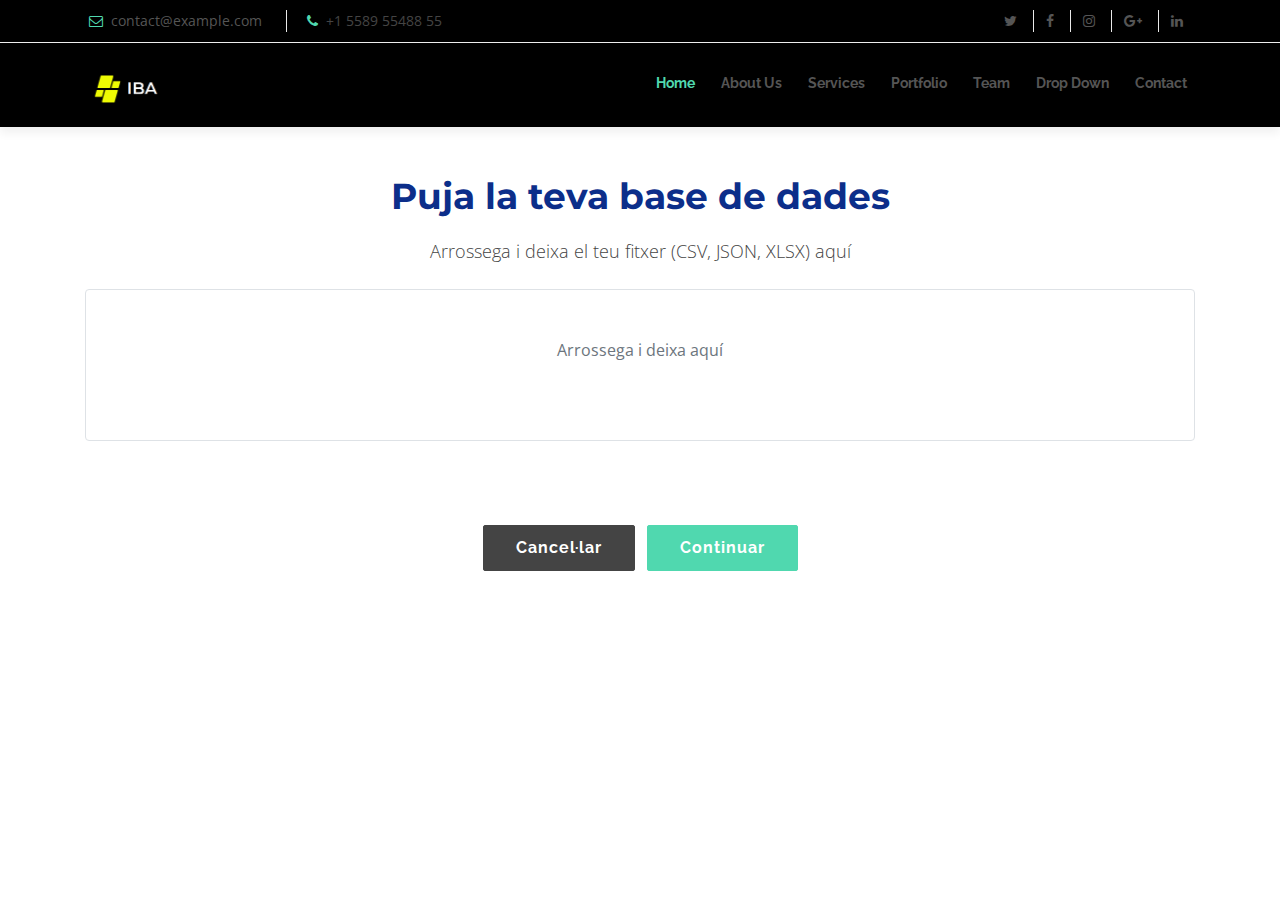
<file: page2.html>
<!DOCTYPE html>
<html lang="es">
    <head>
        <meta charset="utf-8">
        <title>Prueva</title>
        <meta content="width=device-width, initial-scale=1.0" name="viewport">
        <meta content="" name="keywords">
        <meta content="" name="description">
      
        <!-- Favicons -->
        <link href="img/logo.png" rel="icon">
        <link href="img/logo.png" rel="apple-touch-icon">
      
        <!-- Google Fonts -->
        <link href="https://fonts.googleapis.com/css?family=Open+Sans:300,300i,400,400i,700,700i|Raleway:300,400,500,700,800|Montserrat:300,400,700" rel="stylesheet">
      
        <!-- Bootstrap CSS File -->
        <link href="lib/bootstrap/css/bootstrap.min.css" rel="stylesheet">
      
        <!-- Libraries CSS Files -->
        <link href="lib/font-awesome/css/font-awesome.min.css" rel="stylesheet">
        <link href="lib/animate/animate.min.css" rel="stylesheet">
        <link href="lib/ionicons/css/ionicons.min.css" rel="stylesheet">
        <link href="lib/owlcarousel/assets/owl.carousel.min.css" rel="stylesheet">
        <link href="lib/magnific-popup/magnific-popup.css" rel="stylesheet">
        <link href="lib/ionicons/css/ionicons.min.css" rel="stylesheet">
      
        <!-- Main Stylesheet File -->
        <link href="css/style.css" rel="stylesheet">
      
        <!-- =======================================================
          Theme Name: Reveal
          Theme URL: https://bootstrapmade.com/reveal-bootstrap-corporate-template/
          Author: BootstrapMade.com
          License: https://bootstrapmade.com/license/
        ======================================================= -->
      </head>
<body>
    <!--==========================
    Top Bar
  ============================-->
  <section id="topbar" class="d-none d-lg-block">
    <div class="container clearfix">
      <div class="contact-info float-left">
        <i class="fa fa-envelope-o"></i> <a href="mailto:contact@example.com">contact@example.com</a>
        <i class="fa fa-phone"></i> +1 5589 55488 55
      </div>
      <div class="social-links float-right">
        <a href="#" class="twitter"><i class="fa fa-twitter"></i></a>
        <a href="#" class="facebook"><i class="fa fa-facebook"></i></a>
        <a href="#" class="instagram"><i class="fa fa-instagram"></i></a>
        <a href="#" class="google-plus"><i class="fa fa-google-plus"></i></a>
        <a href="#" class="linkedin"><i class="fa fa-linkedin"></i></a>
      </div>
    </div>
  </section>

  <!--==========================
    Header
  ============================-->
  <header id="header">
    <div class="container">

      <div id="logo" class="pull-left">
        <a href="index.html##body"><img src="img/logo.png" alt="Mi Empresa" title="Mi Empresa" /></a>
      </div>

      <nav id="nav-menu-container">
        <ul class="nav-menu">
          <li class="menu-active"><a href="index.html#body">Home</a></li>
          <li><a href="index.html#about">About Us</a></li>
          <li><a href="index.html#services">Services</a></li>
          <li><a href="index.html#portfolio">Portfolio</a></li>
          <li><a href="index.html#team">Team</a></li>
          <li class="menu-has-children"><a href="">Drop Down</a>
            <ul>
              <li><a href="#">Drop Down 1</a></li>
              <li><a href="#">Drop Down 3</a></li>
              <li><a href="#">Drop Down 4</a></li>
              <li><a href="#">Drop Down 5</a></li>
            </ul>
          </li>
          <li><a href="index.html#contact">Contact</a></li>
        </ul>
      </nav><!-- #nav-menu-container -->
    </div>
  </header><!-- #header -->
    <div class="container text-center mt-5">
        <h1>Puja la teva base de dades</h1>
        <p class="lead mb-4">Arrossega i deixa el teu fitxer (CSV, JSON, XLSX) aquí</p>
        <div class="drop-zone border rounded p-5 mb-4" id="drop-zone">
            <p class="text-muted">Arrossega i deixa aquí</p>
        </div>
        <a href="#" class="btn btn-secondary mr-2" onclick="irAInicio()">Cancel·lar</a>
        <a href="#" class="btn btn-success" onclick="irAPagina3()">Continuar</a>
    </div>

    <script src="js/second.js"></script>
</body>
</html>
</file>
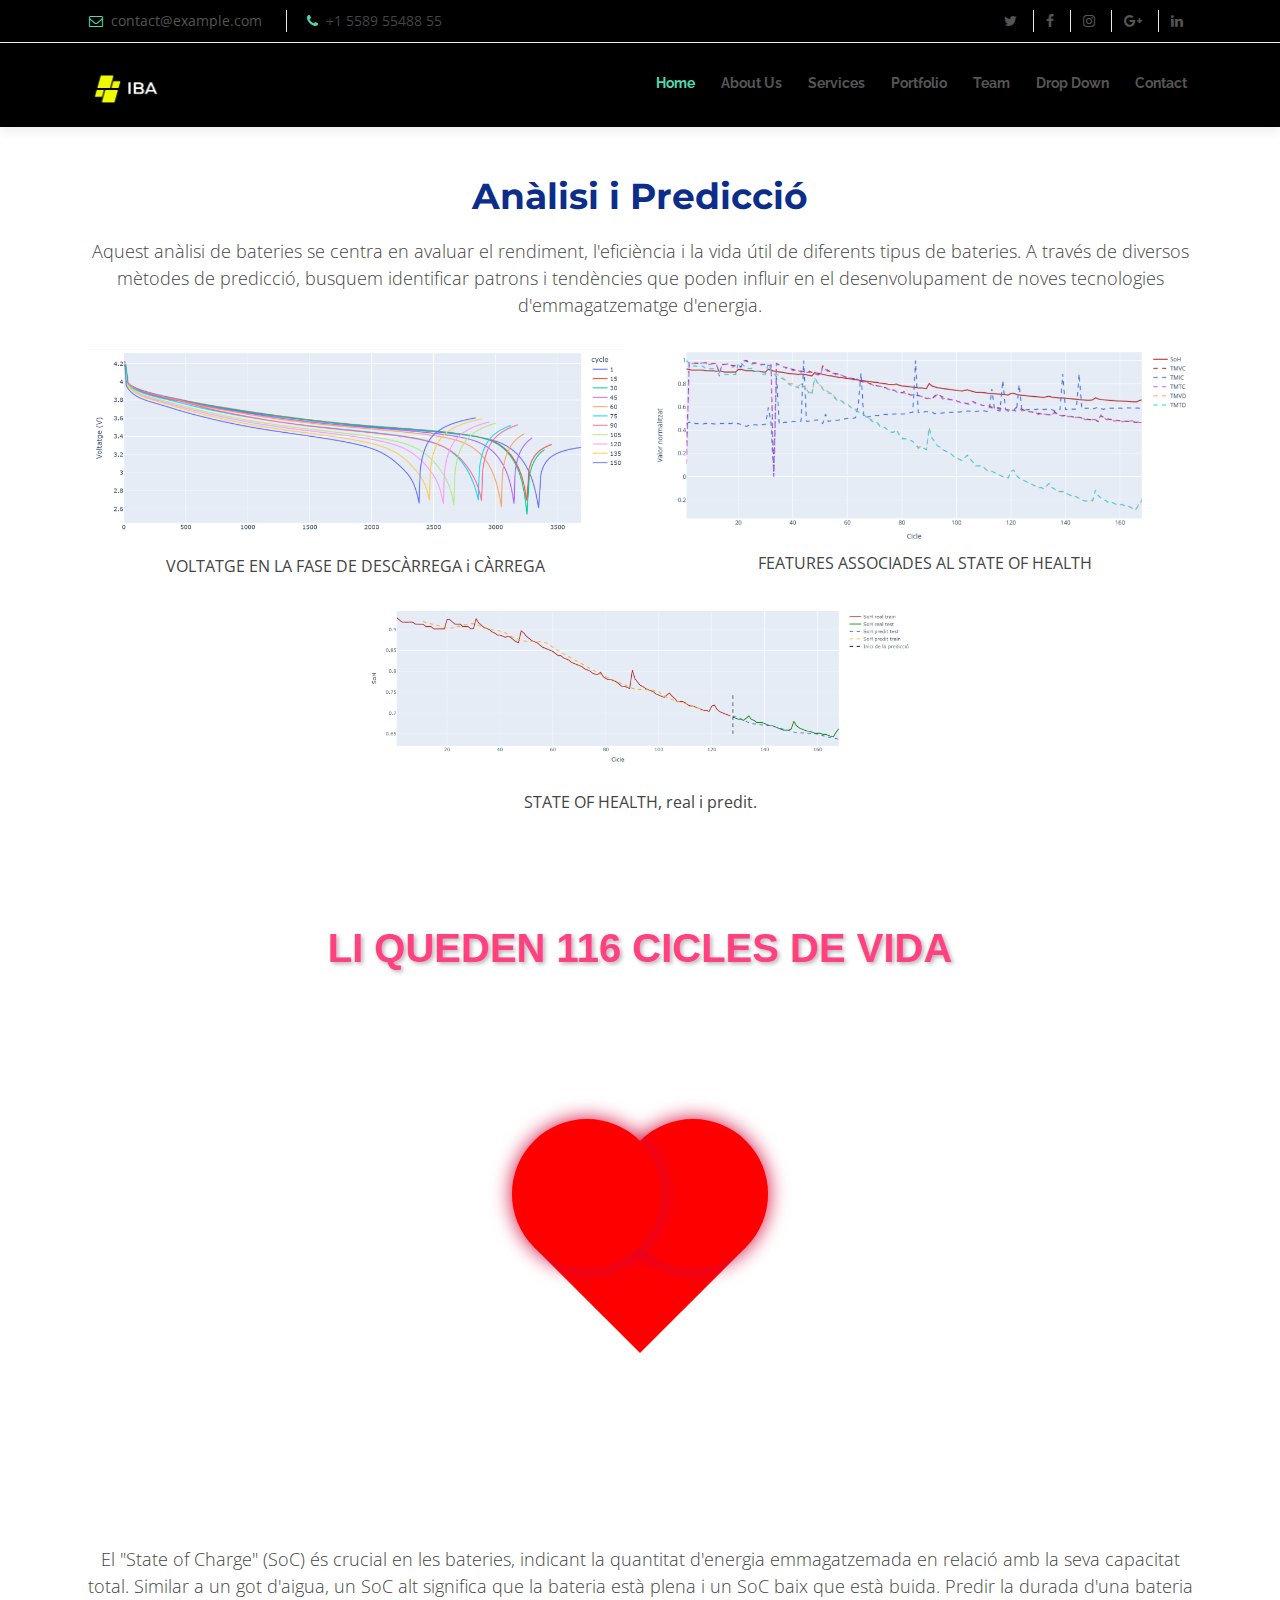
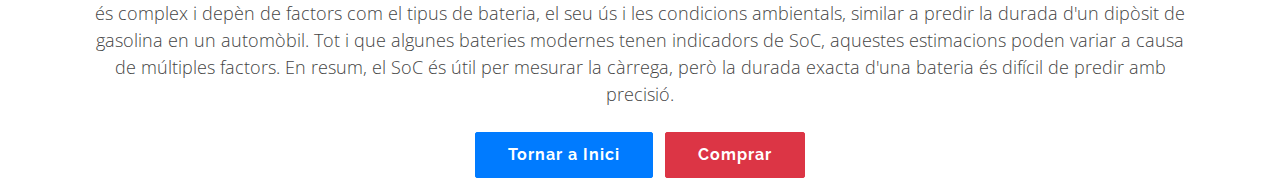
<file: page3.html>
<!DOCTYPE html>
<html lang="es">
    <head>
        <meta charset="utf-8">
        <title>Resultados Analisis</title>
        <meta content="width=device-width, initial-scale=1.0" name="viewport">
        <meta content="" name="keywords">
        <meta content="" name="description">
      
        <!-- Favicons -->
        <link href="img/logo.png" rel="icon">
        <link href="img/logo.png" rel="apple-touch-icon">
      
        <!-- Google Fonts -->
        <link href="https://fonts.googleapis.com/css?family=Open+Sans:300,300i,400,400i,700,700i|Raleway:300,400,500,700,800|Montserrat:300,400,700" rel="stylesheet">
      
        <!-- Bootstrap CSS File -->
        <link href="lib/bootstrap/css/bootstrap.min.css" rel="stylesheet">
      
        <!-- Libraries CSS Files -->
        <link href="lib/font-awesome/css/font-awesome.min.css" rel="stylesheet">
        <link href="lib/animate/animate.min.css" rel="stylesheet">
        <link href="lib/ionicons/css/ionicons.min.css" rel="stylesheet">
        <link href="lib/owlcarousel/assets/owl.carousel.min.css" rel="stylesheet">
        <link href="lib/magnific-popup/magnific-popup.css" rel="stylesheet">
        <link href="lib/ionicons/css/ionicons.min.css" rel="stylesheet">
      
        <!-- Main Stylesheet File -->
        <link href="css/style.css" rel="stylesheet">
      
        <!-- =======================================================
          Theme Name: Reveal
          Theme URL: https://bootstrapmade.com/reveal-bootstrap-corporate-template/
          Author: BootstrapMade.com
          License: https://bootstrapmade.com/license/
        ======================================================= -->
      </head>
<body>
    <!--==========================
    Top Bar
  ============================-->
  <section id="topbar" class="d-none d-lg-block">
    <div class="container clearfix">
      <div class="contact-info float-left">
        <i class="fa fa-envelope-o"></i> <a href="mailto:contact@example.com">contact@example.com</a>
        <i class="fa fa-phone"></i> +1 5589 55488 55
      </div>
      <div class="social-links float-right">
        <a href="#" class="twitter"><i class="fa fa-twitter"></i></a>
        <a href="#" class="facebook"><i class="fa fa-facebook"></i></a>
        <a href="#" class="instagram"><i class="fa fa-instagram"></i></a>
        <a href="#" class="google-plus"><i class="fa fa-google-plus"></i></a>
        <a href="#" class="linkedin"><i class="fa fa-linkedin"></i></a>
      </div>
    </div>
  </section>

  <!--==========================
    Header
  ============================-->
  <header id="header">
    <div class="container">

      <div id="logo" class="pull-left">
        <a href="index.html##body"><img src="img/logo.png" alt="Mi Empresa" title="Mi Empresa" /></a>
      </div>

      <nav id="nav-menu-container">
        <ul class="nav-menu">
          <li class="menu-active"><a href="index.html#body">Home</a></li>
          <li><a href="index.html#about">About Us</a></li>
          <li><a href="index.html#services">Services</a></li>
          <li><a href="index.html#portfolio">Portfolio</a></li>
          <li><a href="index.html#team">Team</a></li>
          <li class="menu-has-children"><a href="">Drop Down</a>
            <ul>
              <li><a href="#">Drop Down 1</a></li>
              <li><a href="#">Drop Down 3</a></li>
              <li><a href="#">Drop Down 4</a></li>
              <li><a href="#">Drop Down 5</a></li>
            </ul>
          </li>
          <li><a href="index.html#contact">Contact</a></li>
        </ul>
      </nav><!-- #nav-menu-container -->
    </div>
  </header><!-- #header -->
  <div class="container text-center mt-5">
    <h1>Anàlisi i Predicció</h1>
    <p class="lead">Aquest anàlisi de bateries se centra en avaluar el rendiment, l'eficiència i la vida útil de diferents tipus de bateries. A través de diversos mètodes de predicció, busquem identificar patrons i tendències que poden influir en el desenvolupament de noves tecnologies d'emmagatzematge d'energia.</p>
    <div class="row justify-content-center mb-4">
  
        <div class="col-md-6">
            <img src="img/imagen-1.png" class="img-fluid rounded mb-4 custom-img-size" alt="Imatge 1">
            <p>VOLTATGE EN LA FASE DE DESCÀRREGA i CÀRREGA</p>
        </div>
        <div class="col-md-6">
          <img src="img/imagen-2.png" class="img-fluid rounded mb-2 custom-img-size" alt="Imatge 2">
          <p class="mt-1">FEATURES ASSOCIADES AL STATE OF HEALTH</p>
      </div>
        <div class="col-md-6">
            <img src="img/imagen-3.png" class="img-fluid rounded mb-4 custom-img-size" alt="Imatge 3">
            <p>STATE OF HEALTH, real i predit.</p>
        </div>
        <div class="row">
          <div class="col">
              <div class="cartell">
                  <h2 class="special-title">Li queden 116 cicles de VIDA</h2>
                  <div id="heart"></div>
                  </div>
              </div>
          </div>
      </div>
        <p class="lead mb-4">El "State of Charge" (SoC) és crucial en les bateries, indicant la quantitat d'energia emmagatzemada en relació amb la seva capacitat total. Similar a un got d'aigua, un SoC alt significa que la bateria està plena i un SoC baix que està buida. Predir la durada d'una bateria és complex i depèn de factors com el tipus de bateria, el seu ús i les condicions ambientals, similar a predir la durada d'un dipòsit de gasolina en un automòbil. Tot i que algunes bateries modernes tenen indicadors de SoC, aquestes estimacions poden variar a causa de múltiples factors. En resum, el SoC és útil per mesurar la càrrega, però la durada exacta d'una bateria és difícil de predir amb precisió.</p>
        <a href="#" class="btn btn-primary mr-2" onclick="irAInicio()">Tornar a Inici</a>
        <a href="pricing.html" class="btn btn-danger">Comprar</a>
    </div>
</div>

    <script src="js/second.js"></script>
</body>
</html>
</file>
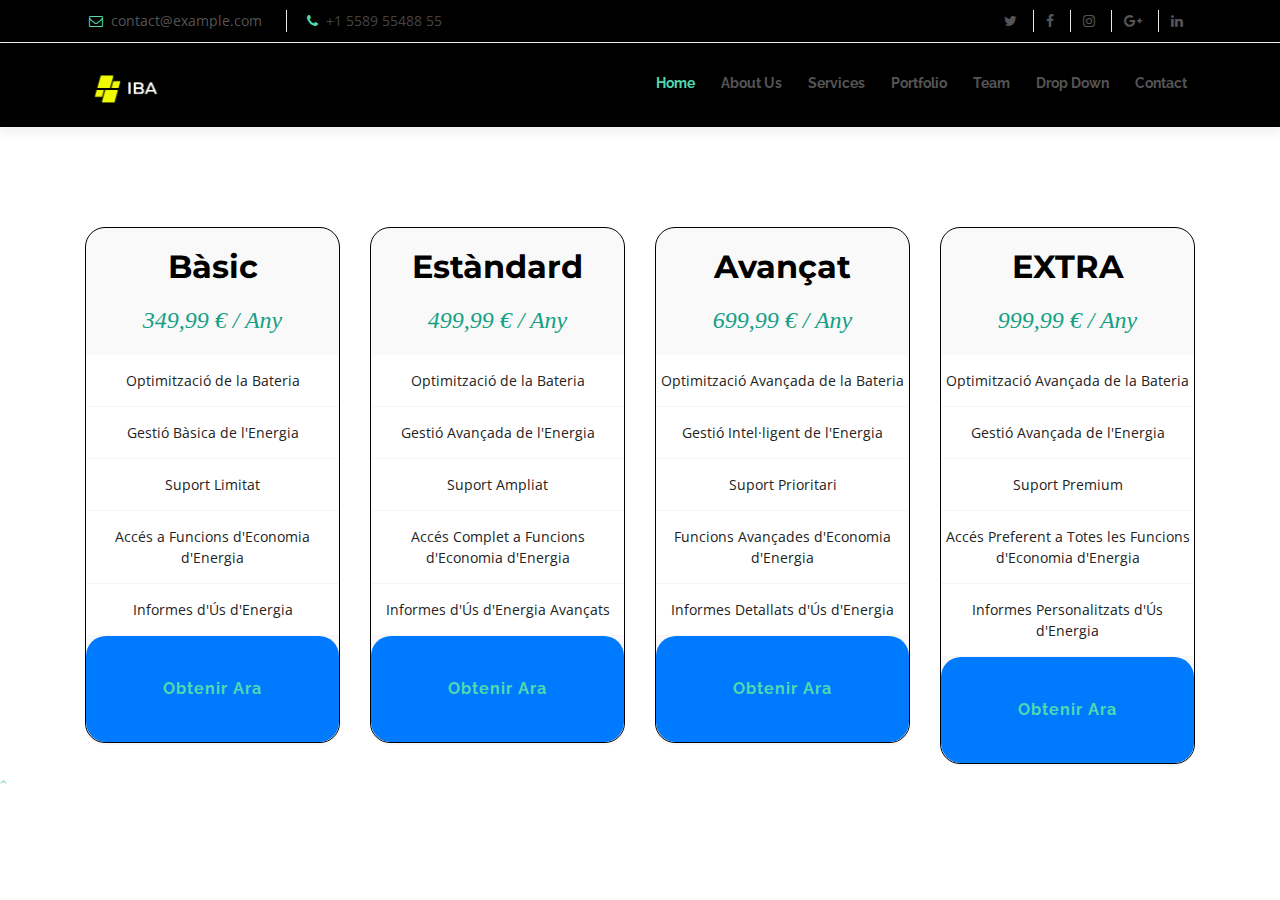
<file: pricing.html>
<!DOCTYPE html>
<html lang="en">
<head>
<meta charset="utf-8">
<title>Compra</title>
<meta name="viewport" content="width=device-width, initial-scale=1.0" />
<meta name="description" content="" />
<meta name="author" content="http://webthemez.com" />
<!-- css -->
<link href="css/bootstrap.min.css" rel="stylesheet" />
<!-- Favicons -->
<link href="img/logo.png" rel="icon">
<link href="img/logo.png" rel="apple-touch-icon">

<!-- Google Fonts -->
<link href="https://fonts.googleapis.com/css?family=Open+Sans:300,300i,400,400i,700,700i|Raleway:300,400,500,700,800|Montserrat:300,400,700" rel="stylesheet">

<!-- Bootstrap CSS File -->
<link href="lib/bootstrap/css/bootstrap.min.css" rel="stylesheet">

<!-- Libraries CSS Files -->
<link href="lib/font-awesome/css/font-awesome.min.css" rel="stylesheet">
<link href="lib/animate/animate.min.css" rel="stylesheet">
<link href="lib/ionicons/css/ionicons.min.css" rel="stylesheet">
<link href="lib/owlcarousel/assets/owl.carousel.min.css" rel="stylesheet">
<link href="lib/magnific-popup/magnific-popup.css" rel="stylesheet">
<link href="lib/ionicons/css/ionicons.min.css" rel="stylesheet">

<!-- Main Stylesheet File -->
<link href="css/style.css" rel="stylesheet">

<!-- =======================================================
  Theme Name: Reveal
  Theme URL: https://bootstrapmade.com/reveal-bootstrap-corporate-template/
  Author: BootstrapMade.com
  License: https://bootstrapmade.com/license/
======================================================= -->
</head>
<body>
	<!--==========================
    Top Bar
  ============================-->
  <section id="topbar" class="d-none d-lg-block">
    <div class="container clearfix">
      <div class="contact-info float-left">
        <i class="fa fa-envelope-o"></i> <a href="mailto:contact@example.com">contact@example.com</a>
        <i class="fa fa-phone"></i> +1 5589 55488 55
      </div>
      <div class="social-links float-right">
        <a href="#" class="twitter"><i class="fa fa-twitter"></i></a>
        <a href="#" class="facebook"><i class="fa fa-facebook"></i></a>
        <a href="#" class="instagram"><i class="fa fa-instagram"></i></a>
        <a href="#" class="google-plus"><i class="fa fa-google-plus"></i></a>
        <a href="#" class="linkedin"><i class="fa fa-linkedin"></i></a>
      </div>
    </div>
  </section>

  <!--==========================
    Header
  ============================-->
  <header id="header">
    <div class="container">

      <div id="logo" class="pull-left">
        <a href="index.html##body"><img src="img/logo.png" alt="Mi Empresa" title="Mi Empresa" /></a>
      </div>

      <nav id="nav-menu-container">
        <ul class="nav-menu">
			<li class="menu-active"><a href="index.html#body">Home</a></li>
			<li><a href="index.html#about">About Us</a></li>
			<li><a href="index.html#services">Services</a></li>
			<li><a href="index.html#portfolio">Portfolio</a></li>
			<li><a href="index.html#team">Team</a></li>
          <li class="menu-has-children"><a href="">Drop Down</a>
            <ul>
              <li><a href="#">Drop Down 1</a></li>
              <li><a href="#">Drop Down 3</a></li>
              <li><a href="#">Drop Down 4</a></li>
              <li><a href="#">Drop Down 5</a></li>
            </ul>
          </li>
          <li><a href="index.html#contact">Contact</a></li>
        </ul>
      </nav><!-- #nav-menu-container -->
    </div>
  </header>
<div id="wrapper">
	<section id="content">
		<div class="container">	 
			<!-- end divider -->
			<div class="row"> 
				<div class="col-lg-3">
					<div class="pricing-box-item">
						<div class="pricing-heading">
							<h3><strong>Bàsic</strong></h3>
						</div>
						<div class="pricing-terms">
							<h6>349,99 € / Any</h6>
						</div>
						<div class="pricing-container">
							<ul>
								<li><i class="icon-ok"></i> Optimització de la Bateria</li>
								<li><i class="icon-ok"></i> Gestió Bàsica de l'Energia</li>
								<li><i class="icon-ok"></i> Suport Limitat</li>
								<li><i class="icon-ok"></i> Accés a Funcions d'Economia d'Energia</li>
								<li><i class="icon-ok"></i> Informes d'Ús d'Energia</li>
							</ul>
						</div>
						<div class="pricing-action">
							<a href="#" class="btn btn-medium btn-theme"><i class="icon-bolt"></i> Obtenir Ara</a>
						</div>
					</div>
				</div>
				<div class="col-lg-3">
					<div class="pricing-box-item">
						<div class="pricing-heading">
							<h3><strong>Estàndard</strong></h3>
						</div>
						<div class="pricing-terms">
							<h6>499,99 € / Any</h6>
						</div>
						<div class="pricing-container">
							<ul>
								<li><i class="icon-ok"></i> Optimització de la Bateria</li>
								<li><i class="icon-ok"></i> Gestió Avançada de l'Energia</li>
								<li><i class="icon-ok"></i> Suport Ampliat</li>
								<li><i class="icon-ok"></i> Accés Complet a Funcions d'Economia d'Energia</li>
								<li><i class="icon-ok"></i> Informes d'Ús d'Energia Avançats</li>
							</ul>
						</div>
						<div class="pricing-action">
							<a href="#" class="btn btn-medium btn-theme"><i class="icon-bolt"></i> Obtenir Ara</a>
						</div>
					</div>
				</div>
				<div class="col-lg-3">
					<div class="pricing-box-item">
						<div class="pricing-heading">
							<h3><strong>Avançat</strong></h3>
						</div>
						<div class="pricing-terms">
							<h6>699,99 € / Any</h6>
						</div>
						<div class="pricing-container">
							<ul>
								<li><i class="icon-ok"></i> Optimització Avançada de la Bateria</li>
								<li><i class="icon-ok"></i> Gestió Intel·ligent de l'Energia</li>
								<li><i class="icon-ok"></i> Suport Prioritari</li>
								<li><i class="icon-ok"></i> Funcions Avançades d'Economia d'Energia</li>
								<li><i class="icon-ok"></i> Informes Detallats d'Ús d'Energia</li>
							</ul>
						</div>
						<div class="pricing-action">
							<a href="#" class="btn btn-medium btn-theme"><i class="icon-bolt"></i> Obtenir Ara</a>
						</div>
					</div>
				</div>
				<div class="col-lg-3">
					<div class="pricing-box-item">
						<div class="pricing-heading">
							<h3><strong>EXTRA</strong></h3>
						</div>
						<div class="pricing-terms">
							<h6>999,99 € / Any</h6>
						</div>
						<div class="pricing-container">
							<ul>
								<li><i class="icon-ok"></i> Optimització Avançada de la Bateria</li>
								<li><i class="icon-ok"></i> Gestió Avançada de l'Energia</li>
								<li><i class="icon-ok"></i> Suport Premium</li>
								<li><i class="icon-ok"></i> Accés Preferent a Totes les Funcions d'Economia d'Energia</li>
								<li><i class="icon-ok"></i> Informes Personalitzats d'Ús d'Energia</li>
							</ul>
						</div>
						<div class="pricing-action">
							<a href="#" class="btn btn-medium btn-theme "><i class="icon-bolt"></i> Obtenir Ara</a>
						</div>
					</div>
				</div>
			</div>
		</div>
	</section>
	

</div>
<a href="#" class="scrollup"><i class="fa fa-angle-up active"></i></a>
<!-- javascript
    ================================================== -->
<!-- Placed at the end of the document so the pages load faster -->
<script src="js/main.js"></script>
</body>
</html>
</file>
<file: css/style.css>
/*
  Theme Name: Reveal
  Theme URL: https://bootstrapmade.com/reveal-bootstrap-corporate-template/
  Author: BootstrapMade.com
  License: https://bootstrapmade.com/license/
*/
/*--------------------------------------------------------------
# General
--------------------------------------------------------------*/
body {
  background: #fff;
  color: #444;
  font-family: "Open Sans", sans-serif;
}
#logo img {
  height: auto; /* Ajusta esto según sea necesario */
  max-height: 50px; /* Ajusta esto según sea necesario */
}
a {
  color: #50d8af;
  transition: 0.5s;
}

a:hover, a:active, a:focus {
  color: #51d8af;
  outline: none;
  text-decoration: none;
}

p {
  padding: 0;
  margin: 0 0 30px 0;
}

h1, h2, h3, h4, h5, h6 {
  font-family: "Montserrat", sans-serif;
  font-weight: 400;
  margin: 0 0 20px 0;
  padding: 0;
}

/* Back to top button */
.back-to-top {
  position: fixed;
  display: none;
  background: #50d8af;
  color: #fff;
  padding: 6px 12px 9px 12px;
  font-size: 16px;
  border-radius: 2px;
  right: 15px;
  bottom: 15px;
  transition: background 0.5s;
}

@media (max-width: 768px) {
  .back-to-top {
    bottom: 15px;
  }
}

.back-to-top:focus {
  background: #50d8af;
  color: #fff;
  outline: none;
}

.back-to-top:hover {
  background: #0c2e8a;
  color: #fff;
}

/*--------------------------------------------------------------
# Top Bar
--------------------------------------------------------------*/
#topbar {
  background: #000;
  padding: 10px 0;
  border-bottom: 1px solid #eee;
  font-size: 14px;
}

#topbar .contact-info a {
  line-height: 1;
  color: #555;
}

#topbar .contact-info a:hover {
  color: #50d8af;
}

#topbar .contact-info i {
  color: #50d8af;
  padding: 4px;
}

#topbar .contact-info .fa-phone {
  padding-left: 20px;
  margin-left: 20px;
  border-left: 1px solid #e9e9e9;
}

#topbar .social-links a {
  color: #555;
  padding: 4px 12px;
  display: inline-block;
  line-height: 1px;
  border-left: 1px solid #e9e9e9;
}

#topbar .social-links a:hover {
  color: #50d8af;
}

#topbar .social-links a:first-child {
  border-left: 0;
}

/*--------------------------------------------------------------
# Header
--------------------------------------------------------------*/
#header {
  padding: 20px 0;
  height: 84px;
  transition: all 0.5s;
  z-index: 997;
  background: #000;
  box-shadow: 0px 6px 9px 0px rgba(0, 0, 0, 0.06);
}

#header #logo h1 {
  font-size: 42px;
  margin: 0;
  padding: 0;
  line-height: 1;
  font-family: "Montserrat", sans-serif;
  font-weight: 700;
}

#header #logo h1 a {
  color: #0c2e8a;
  line-height: 1;
  display: inline-block;
}

#header #logo h1 a span {
  color: #50d8af;
}

#header #logo img {
  padding: 0;
  margin: 0;
}

@media (max-width: 768px) {
  #header {
    padding: 20px 0;
    height: 74px;
  }
  #header #logo h1 {
    font-size: 34px;
  }
  #header #logo img {
    max-height: 40px;
  }
}

/*--------------------------------------------------------------
# Intro Section
--------------------------------------------------------------*/
#intro {
  width: 100%;
  height: 60vh;
  position: relative;
  background: url("../img/intro-carousel/1.jpg") no-repeat;
  background-size: cover;
}

#intro .intro-content {
  position: absolute;
  bottom: 0;
  top: 0;
  left: 0;
  right: 0;
  z-index: 10;
  display: flex;
  justify-content: center;
  align-items: center;
  flex-direction: column;
  text-align: center;
}

#intro .intro-content h2 {
  color: #000;
  margin-bottom: 30px;
  font-size: 64px;
  font-weight: 700;
}

#intro .intro-content h2 span {
  color: #fff00f;
  text-decoration: underline;
  text-shadow: 
    -1px -1px 0 #000,  
    1px -1px 0 #000,
    -1px 1px 0 #000,
    1px 1px 0 #000;
}
@media (max-width: 767px) {
  #intro .intro-content h2 {
    font-size: 34px;
  }
}

#intro .intro-content .btn-get-started, #intro .intro-content .btn-projects {
  font-family: "Raleway", sans-serif;
  font-size: 15px;
  font-weight: bold;
  letter-spacing: 1px;
  display: inline-block;
  padding: 10px 32px;
  border-radius: 2px;
  transition: 0.5s;
  margin: 10px;
  color: #fff;
}

#intro .intro-content .btn-get-started {
  background: #0c2e8a;
  border: 2px solid #0c2e8a;
}

#intro .intro-content .btn-get-started:hover {
  background: none;
  color: #0c2e8a;
}

#intro .intro-content .btn-projects {
  background: #50d8af;
  border: 2px solid #50d8af;
}

#intro .intro-content .btn-projects:hover {
  background: none;
  color: #50d8af;
}

#intro #intro-carousel {
  z-index: 8;
}

#intro #intro-carousel::before {
  content: '';
  background-color: rgba(255, 255, 255, 0.7);
  position: absolute;
  height: 100%;
  width: 100%;
  top: 0;
  right: 0;
  left: 0;
  bottom: 0;
  z-index: 7;
}

#intro #intro-carousel .item {
  width: 100%;
  height: 60vh;
  background-size: cover;
  background-position: center;
  background-repeat: no-repeat;
  -webkit-transition-property: opacity;
  transition-property: opacity;
}

/*--------------------------------------------------------------
# Navigation Menu
--------------------------------------------------------------*/
/* Nav Menu Essentials */
.nav-menu, .nav-menu * {
  margin: 0;
  padding: 0;
  list-style: none;
}

.nav-menu ul {
  position: absolute;
  display: none;
  top: 100%;
  left: 0;
  z-index: 99;
}

.nav-menu li {
  position: relative;
  white-space: nowrap;
}

.nav-menu > li {
  float: left;
}

.nav-menu li:hover > ul,
.nav-menu li.sfHover > ul {
  display: block;
}

.nav-menu ul ul {
  top: 0;
  left: 100%;
}

.nav-menu ul li {
  min-width: 180px;
}

/* Nav Menu Arrows */
.sf-arrows .sf-with-ul {
  padding-right: 22px;
}

.sf-arrows .sf-with-ul:after {
  content: "\f107";
  position: absolute;
  right: 8px;
  font-family: FontAwesome;
  font-style: normal;
  font-weight: normal;
}

.sf-arrows ul .sf-with-ul:after {
  content: "\f105";
}

/* Nav Meu Container */
#nav-menu-container {
  float: right;
  margin: 0;
}

@media (max-width: 768px) {
  #nav-menu-container {
    display: none;
  }
}

/* Nav Meu Styling */
.nav-menu a {
  padding: 10px 8px;
  text-decoration: none;
  display: inline-block;
  color: #555;
  font-family: "Raleway", sans-serif;
  font-weight: 700;
  font-size: 14px;
  outline: none;
}

.nav-menu li:hover > a, .nav-menu > .menu-active > a {
  color: #50d8af;
}

.nav-menu > li {
  margin-left: 10px;
}

.nav-menu ul {
  margin: 4px 0 0 0;
  padding: 10px;
  box-shadow: 0px 0px 30px rgba(127, 137, 161, 0.25);
  background: #fff;
}

.nav-menu ul li {
  transition: 0.3s;
}

.nav-menu ul li a {
  padding: 10px;
  color: #333;
  transition: 0.3s;
  display: block;
  font-size: 13px;
  text-transform: none;
}

.nav-menu ul li:hover > a {
  color: #50d8af;
}

.nav-menu ul ul {
  margin: 0;
}

/* Mobile Nav Toggle */
#mobile-nav-toggle {
  position: fixed;
  right: 0;
  top: 0;
  z-index: 999;
  margin: 20px 20px 0 0;
  border: 0;
  background: none;
  font-size: 24px;
  display: none;
  transition: all 0.4s;
  outline: none;
  cursor: pointer;
}

#mobile-nav-toggle i {
  color: #555;
}

@media (max-width: 768px) {
  #mobile-nav-toggle {
    display: inline;
  }
}

/* Mobile Nav Styling */
#mobile-nav {
  position: fixed;
  top: 0;
  padding-top: 18px;
  bottom: 0;
  z-index: 998;
  background: rgba(52, 59, 64, 0.9);
  left: -260px;
  width: 260px;
  overflow-y: auto;
  transition: 0.4s;
}

#mobile-nav ul {
  padding: 0;
  margin: 0;
  list-style: none;
}

#mobile-nav ul li {
  position: relative;
}

#mobile-nav ul li a {
  color: #fff;
  font-size: 16px;
  overflow: hidden;
  padding: 10px 22px 10px 15px;
  position: relative;
  text-decoration: none;
  width: 100%;
  display: block;
  outline: none;
}

#mobile-nav ul li a:hover {
  color: #fff;
}

#mobile-nav ul li li {
  padding-left: 30px;
}

#mobile-nav ul .menu-has-children i {
  position: absolute;
  right: 0;
  z-index: 99;
  padding: 15px;
  cursor: pointer;
  color: #fff;
}

#mobile-nav ul .menu-has-children i.fa-chevron-up {
  color: #50d8af;
}

#mobile-nav ul .menu-item-active {
  color: #50d8af;
}

#mobile-body-overly {
  width: 100%;
  height: 100%;
  z-index: 997;
  top: 0;
  left: 0;
  position: fixed;
  background: rgba(52, 59, 64, 0.9);
  display: none;
}

/* Mobile Nav body classes */
body.mobile-nav-active {
  overflow: hidden;
}

body.mobile-nav-active #mobile-nav {
  left: 0;
}

body.mobile-nav-active #mobile-nav-toggle {
  color: #fff;
}

/*--------------------------------------------------------------
# Sections
--------------------------------------------------------------*/
/* Sections Header
--------------------------------*/
.section-header {
  margin-bottom: 30px;
}

.section-header h2 {
  font-size: 32px;
  color: #0c2e8a;
  text-transform: uppercase;
  font-weight: 700;
  position: relative;
  padding-bottom: 20px;
}

.section-header h2::before {
  content: '';
  position: absolute;
  display: block;
  width: 50px;
  height: 3px;
  background: #50d8af;
  bottom: 0;
  left: 0;
}

.section-header p {
  padding: 0;
  margin: 0;
}

/* About Section
--------------------------------*/
#about {
  padding: 60px 0 30px 0;
}

#about .about-img {
  overflow: hidden;
}

#about .about-img img {
  margin-left: -15px;
  max-width: 100%;
}

@media (max-width: 768px) {
  #about .about-img {
    height: auto;
  }
  #about .about-img img {
    margin-left: 0;
    padding-bottom: 30px;
  }
}

#about .content h2 {
  color: #0c2e8a;
  font-weight: 700;
  font-size: 36px;
  font-family: "Raleway", sans-serif;
}

#about .content h3 {
  color: #555;
  font-weight: 300;
  font-size: 18px;
  line-height: 26px;
  font-style: italic;
}

#about .content p {
  line-height: 26px;
}

#about .content p:last-child {
  margin-bottom: 0;
}

#about .content i {
  font-size: 20px;
  padding-right: 4px;
  color: #50d8af;
}

#about .content ul {
  list-style: none;
  padding: 0;
}

#about .content ul li {
  padding-bottom: 10px;
}

/* Services Section
--------------------------------*/
#services {
  padding: 30px 0 0 0;
}

#services .box {
  padding: 40px;
  margin-bottom: 40px;
  box-shadow: 10px 10px 15px rgba(73, 78, 92, 0.1);
  background: #fff;
  transition: 0.4s;
}

#services .box:hover {
  box-shadow: 0px 0px 30px rgba(73, 78, 92, 0.15);
  transform: translateY(-10px);
  -webkit-transform: translateY(-10px);
  -moz-transform: translateY(-10px);
}

#services .box .icon {
  float: left;
}

#services .box .icon i {
  color: #444;
  font-size: 64px;
  transition: 0.5s;
  line-height: 0;
  margin-top: 34px;
}

#services .box .icon i:before {
  background: #0c2e8a;
  background: linear-gradient(45deg, #50d8af 0%, #a3ebd5 100%);
  background-clip: border-box;
  -webkit-background-clip: text;
  -webkit-text-fill-color: transparent;
}

#services .box h4 {
  margin-left: 100px;
  font-weight: 700;
  margin-bottom: 15px;
  font-size: 22px;
}

#services .box h4 a {
  color: #444;
}

#services .box p {
  font-size: 14px;
  margin-left: 100px;
  margin-bottom: 0;
  line-height: 24px;
}

@media (max-width: 767px) {
  #services .box .box {
    margin-bottom: 20px;
  }
  #services .box .icon {
    float: none;
    text-align: center;
    padding-bottom: 15px;
  }
  #services .box h4, #services .box p {
    margin-left: 0;
    text-align: center;
  }
}

/* Clients Section
--------------------------------*/
#clients {
  padding: 30px 0;
}

#clients img {
  max-width: 100%;
  opacity: 0.5;
  transition: 0.3s;
  padding: 15px 0;
}

#clients img:hover {
  opacity: 1;
}

#clients .owl-nav, #clients .owl-dots {
  margin-top: 5px;
  text-align: center;
}

#clients .owl-dot {
  display: inline-block;
  margin: 0 5px;
  width: 12px;
  height: 12px;
  border-radius: 50%;
  background-color: #ddd;
}

#clients .owl-dot.active {
  background-color: #50d8af;
}

/* Our Portfolio Section
--------------------------------*/
#portfolio {
  background: #fff;
  padding: 30px 0;
}

#portfolio .portfolio-overlay {
  position: absolute;
  top: 0;
  right: 0;
  bottom: 0;
  left: 0;
  width: 100%;
  height: 100%;
  opacity: 1;
  -webkit-transition: all ease-in-out 0.4s;
  transition: all ease-in-out 0.4s;
}

#portfolio .portfolio-item {
  overflow: hidden;
  position: relative;
  padding: 0;
  vertical-align: middle;
  text-align: center;
}

#portfolio .portfolio-item h2 {
  color: #ffffff;
  font-size: 24px;
  margin: 0;
  text-transform: capitalize;
  font-weight: 700;
}

#portfolio .portfolio-item img {
  -webkit-transition: all ease-in-out 0.4s;
  transition: all ease-in-out 0.4s;
  width: 100%;
}

#portfolio .portfolio-item:hover img {
  -webkit-transform: scale(1.1);
  transform: scale(1.1);
}

#portfolio .portfolio-item:hover .portfolio-overlay {
  opacity: 1;
  background: rgba(0, 0, 0, 0.7);
}

#portfolio .portfolio-info {
  position: absolute;
  top: 50%;
  left: 50%;
  -webkit-transform: translate(-50%, -50%);
  transform: translate(-50%, -50%);
}

/* Testimonials Section
--------------------------------*/
#testimonials {
  padding: 30px 0;
}

#testimonials .testimonial-item {
  box-sizing: content-box;
  padding: 30px 30px 0 30px;
  margin: 30px 15px;
  text-align: center;
  min-height: 350px;
  box-shadow: 0px 2px 12px rgba(0, 0, 0, 0.08);
}

@media (max-width: 767px) {
  #testimonials .testimonial-item {
    margin: 30px 10px;
  }
}

#testimonials .testimonial-item .testimonial-img {
  width: 90px;
  border-radius: 50%;
  border: 4px solid #fff;
  margin: 0 auto;
}

#testimonials .testimonial-item h3 {
  font-size: 18px;
  font-weight: bold;
  margin: 10px 0 5px 0;
  color: #111;
}

#testimonials .testimonial-item h4 {
  font-size: 14px;
  color: #999;
  margin: 0;
}

#testimonials .testimonial-item .quote-sign-left {
  margin-top: -15px;
  padding-right: 10px;
  display: inline-block;
  width: 37px;
}

#testimonials .testimonial-item .quote-sign-right {
  margin-bottom: -15px;
  padding-left: 10px;
  display: inline-block;
  max-width: 100%;
  width: 37px;
}

#testimonials .testimonial-item p {
  font-style: italic;
  margin: 0 auto 15px auto;
}

#testimonials .owl-nav, #testimonials .owl-dots {
  margin-top: 5px;
  text-align: center;
}

#testimonials .owl-dot {
  display: inline-block;
  margin: 0 5px;
  width: 12px;
  height: 12px;
  border-radius: 50%;
  background-color: #ddd;
}

#testimonials .owl-dot.active {
  background-color: #50d8af;
}

/* Call To Action Section
--------------------------------*/
#call-to-action {
  background: #081e5b;
  background-size: cover;
  padding: 40px 0;
}

#call-to-action .cta-title {
  color: #fff;
  font-size: 28px;
  font-weight: 700;
}

#call-to-action .cta-text {
  color: #fff;
}

@media (min-width: 769px) {
  #call-to-action .cta-btn-container {
    display: flex;
    align-items: center;
    justify-content: flex-end;
  }
}

#call-to-action .cta-btn {
  font-family: "Montserrat", sans-serif;
  font-weight: 700;
  font-size: 16px;
  letter-spacing: 1px;
  display: inline-block;
  padding: 8px 26px;
  border-radius: 3px;
  transition: 0.5s;
  margin: 10px;
  border: 3px solid #fff;
  color: #fff;
}

#call-to-action .cta-btn:hover {
  background: #50d8af;
  border: 3px solid #50d8af;
}

/* Our Team Section
--------------------------------*/
#team {
  background: #fff;
  padding: 30px 0 0 0;
}

#team .member {
  text-align: center;
  margin-bottom: 20px;
}

#team .member .pic {
  overflow: hidden;
  text-align: center;
}

#team .member .pic img {
  max-width: 100%;
}

#team .member .details {
  background: #50d8af;
  color: #fff;
  padding: 15px;
  border-radius: 0 0 3px 3px;
}

#team .member h4 {
  font-weight: 700;
  margin-bottom: 2px;
  font-size: 18px;
}

#team .member span {
  font-style: italic;
  display: block;
  font-size: 13px;
}

#team .member .social {
  margin-top: 5px;
}

#team .member .social a {
  color: #fff;
}

#team .member .social i {
  font-size: 16px;
  margin: 0 2px;
}

/* Contact Section
--------------------------------*/
#contact {
  padding: 30px 0;
}

#contact .contact-info {
  margin-bottom: 20px;
  text-align: center;
}

#contact .contact-info i {
  font-size: 48px;
  display: inline-block;
  margin-bottom: 10px;
  color: #50d8af;
}

#contact .contact-info address, #contact .contact-info p {
  margin-bottom: 0;
  color: #000;
}

#contact .contact-info h3 {
  font-size: 18px;
  margin-bottom: 15px;
  font-weight: bold;
  text-transform: uppercase;
  color: #999;
}

#contact .contact-info a {
  color: #000;
}

#contact .contact-info a:hover {
  color: #50d8af;
}

#contact .contact-address, #contact .contact-phone, #contact .contact-email {
  margin-bottom: 20px;
}

@media (min-width: 768px) {
  #contact .contact-address, #contact .contact-phone, #contact .contact-email {
    padding: 20px 0;
  }
}

@media (min-width: 768px) {
  #contact .contact-phone {
    border-left: 1px solid #ddd;
    border-right: 1px solid #ddd;
  }
}

#contact #google-map {
  height: 290px;
  margin-bottom: 20px;
}

@media (max-width: 576px) {
  #contact #google-map {
    margin-top: 20px;
  }
}

#contact .form #sendmessage {
  color: #50d8af;
  border: 1px solid #50d8af;
  display: none;
  text-align: center;
  padding: 15px;
  font-weight: 600;
  margin-bottom: 15px;
}

#contact .form #errormessage {
  color: red;
  display: none;
  border: 1px solid red;
  text-align: center;
  padding: 15px;
  font-weight: 600;
  margin-bottom: 15px;
}

#contact .form #sendmessage.show, #contact .form #errormessage.show, #contact .form .show {
  display: block;
}

#contact .form .validation {
  color: red;
  display: none;
  margin: 0 0 20px;
  font-weight: 400;
  font-size: 13px;
}

#contact .form input, #contact .form textarea {
  padding: 10px 14px;
  border-radius: 0;
  box-shadow: none;
  font-size: 15px;
}

#contact .form button[type="submit"] {
  background: #50d8af;
  border: 0;
  border-radius: 3px;
  padding: 10px 30px;
  color: #fff;
  transition: 0.4s;
  cursor: pointer;
}

#contact .form button[type="submit"]:hover {
  background: #2dc899;
}

/*--------------------------------------------------------------
# Footer
--------------------------------------------------------------*/
#footer {
  background: #f2f5f8;
  padding: 0 0 30px 0;
  font-size: 14px;
}

#footer .copyright {
  text-align: center;
  padding-top: 30px;
}

#footer .credits {
  text-align: center;
  font-size: 13px;
  color: #555;
}

#footer .credits a {
  color: #0c2e8a;
}


.drop-zone {
  border: 2px dashed #ddd;
  padding: 30px;
  text-align: center;
  cursor: pointer;
  transition: border-color 0.3s ease;
}

.drop-zone:hover {
  border-color: #4caf50;
}

/* Estilos modificados para centrar los títulos de las cajas y el dinero y hacerlos más grandes */
/* Estilos modificados para centrar los títulos de las cajas y el dinero y hacerlos más grandes */
.pricing-title {
  background: #fff;
  text-align: center;
  padding: 20px 0; /* Aumentado el padding */
}

.pricing-title h3 {
  font-weight: 600;
  margin-bottom: 0;
  font-size: 24px; /* Aumentado el tamaño */
}

.pricing-offer {
  background: #007bff; /* Azul */
  text-align: center;
  padding: 60px 0; /* Aumentado el padding */
  font-size: 18px;
  border-top: 1px solid #e6e6e6;
  border-bottom: 1px solid #e6e6e6;
}

.pricing-offer strong {
  font-size: 100px; /* Aumentado el tamaño */
  line-height: 1; /* Eliminado el line-height */
  color: #f8d301; /* Amarillo */
  
}
.pricing-offer sup {
  font-size: 120px; /* Aumentado el tamaño */
  line-height: 1; /* Eliminado el line-height */
  color: #f8d301; /* Amarillo */
}

.pricing-container {
  background: #fff;
  text-align: center;
  font-size: 14px;
}

.pricing-container strong {
  color: #000;
}

.pricing-container ul {
  list-style: none;
  padding: 0;
  margin: 0;
}

.pricing-container ul li {
  border-bottom: 1px solid #f5f5f5;
  list-style: none;
  padding: 15px 0;
  margin: 0;
  color: #222;
}

.pricing-action {
  margin: 0;
  background: #007bff; /* Azul */
  text-align: center;
  padding: 30px 0;
  border-radius: 20px; /* Ajusta según prefieras */
}
.pricing-box-item {
  border: 1px solid #000; /* Cambiado el color a negro */
  background: #f9f9f9;
  position: relative;
  margin: 100px 0 10px;
  padding: 0;
  box-shadow: 0 2px 0 rgba(0, 0, 0, 0.03);
  box-sizing: border-box;
  border-radius: 20px; /* Ajusta según prefieras */
}

.pricing-box-item.activeItem {
  border-color: #000; /* Negro */
  background: #007bff; /* Azul */
}

.pricing-box-item .pricing-heading {
  text-align: center; /* Centrado */
  padding: 20px 0; /* Aumentado el padding */
}

.pricing-box-item .pricing-heading h3 strong {
  font-size: 32px; /* Aumentado el tamaño */
  font-weight: 700; /* Aumentado el peso */
  color: #000;
}

.pricing-box-item .pricing-terms h6 {
  font-style: italic;
  text-align: center; 
  margin-top: -20px;
  color: #14a085; /* Verde */
  font-size: 24px; /* Aumentado el tamaño */
  font-family: 'Noto Serif', serif;
}

.pricing-box-item .icon .price-circled {
  background-color: #888;
}

.pricing-box-item .pricing-action {
  margin: 0;
  text-align: center;
  padding: 30px 0;
}


container.text-center {
  margin-top: 50px;
}

.container.text-center h1 {
  font-size: 36px;
  color: #0c2e8a;
  font-weight: bold; /* Añadido para hacer el texto más audaz */
}

.container.text-center p.lead {
  font-size: 18px;
  color: #444;
}

.drop-zone {
  border: 2px dashed #444;
  color: #444;
}

.drop-zone p {
  font-size: 16px;
}

.drop-zone:hover {
  background-color: #f2f5f8;
}

.btn {
  font-family: "Raleway", sans-serif;
  font-size: 16px;
  font-weight: bold;
  letter-spacing: 1px;
  padding: 10px 32px;
  border-radius: 2px;
  transition: 0.5s;
 
}

.btn.btn-secondary {
  background-color: #444;
  border-color: #444;
  color: #fff;
  margin-top: 60px; /* Afegim un marge superior de 20 píxels */
  
}

.btn.btn-secondary:hover {
  background-color: #0c2e8a;
  border-color: #0c2e8a;
  margin-top: 60px; /* Afegim un marge superior de 20 píxels */
}

.btn.btn-success {
  background-color: #50d8af;
  border-color: #50d8af;
  color: #fff;
  margin-top: 60px; /* Afegim un marge superior de 20 píxels */
}

.btn.btn-success:hover {
  background-color: #0c2e8a;
  border-color: #0c2e8a;
  margin-top: 60px; /* Afegim un marge superior de 20 píxels */
}


.custom-img-size {
  width: 1000px; /* Ajusta el ancho al 100% del contenedor */
  height: auto; /* Mantiene la proporción de la altura */
}

#heart{
  width: 150px; /* Adjust width to make the heart smaller */
  height: 150px; /* Adjust height to make the heart smaller */
  background-color: red;
  margin: 200px auto;
  position: relative;
  transform: rotate(45deg);
  -webkit-animation: example 0.3s linear 1s infinite alternate;
  z-index: 0;
}

#heart:after{
  width: 150px; /* Adjust width to make the heart smaller */
  height: 150px; /* Adjust height to make the heart smaller */
  border-radius: 50%;
  position: absolute;
  content: "";
  top: 0px;
  left: -75px;
  background-color: red;
  box-shadow: 0 0 20px rgba(213, 9, 60, 1); /* Adjust box-shadow properties */
  -webkit-animation: examp 0.5s linear 1s infinite alternate;
  z-index: 2;
  margin-bottom: -20px; /* Elimina el marge inferior */

}

#heart:before{
  width: 150px; /* Adjust width to make the heart smaller */
  height: 150px; /* Adjust height to make the heart smaller */
  border-radius: 50%;
  position: absolute;
  content: "";
  top: -75px;
  right: 0px;
  background-color: red;
  box-shadow: 0 0 20px rgba(213, 9, 60, 1); /* Adjust box-shadow properties */
  -webkit-animation: examp 0.5s linear 1s infinite alternate;
  z-index: -1;
}

@-webkit-keyframes example{
  0%   { -webkit-transform: scale(1,1) rotate(45deg); box-shadow: 0 0 20px rgba(213, 9, 60, 1); }
  100% { -webkit-transform: scale(1.1,1.1) rotate(45deg); box-shadow: 0 0 20px rgba(213, 9, 60, .6); }
}

@-webkit-keyframes examp{
  0%   { box-shadow: 0 0 20px rgba(213, 9, 60, 1); }
  100% { box-shadow: 0 0 20px rgba(213, 9, 60, .6); }
}

.special-title {
  font-family: 'Arial', sans-serif; /* Canvia la tipografia a una font més elegant */
  font-size: 2.5rem; /* Augmenta la mida de la font */
  font-weight: bold; /* Augmenta el pes de la font */
  color: #ff4081; /* Canvia el color del text a un to rosa */
  text-align: center; /* Centra el text */
  text-transform: uppercase; /* Converteix el text a majúscules */
  margin-top: 80px; /* Afegim una mica de marge a la part superior */
  text-shadow: 2px 2px 4px rgba(0, 0, 0, 0.3); /* Ombra de text per a un efecte més destacat */
}
</file>
